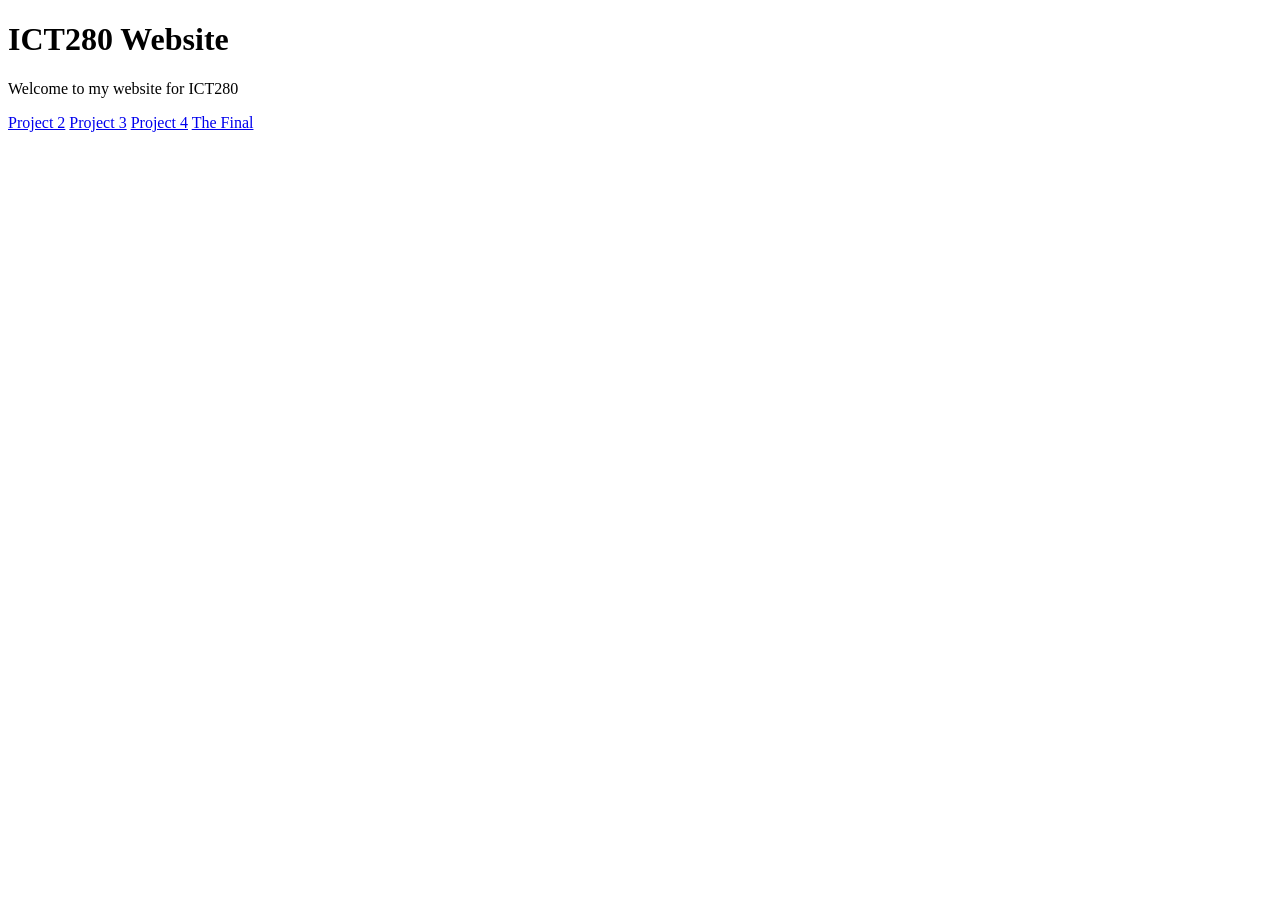
<file: index.html>
<!DOCTYPE html>
<html lang="en">
    <head>
        <meta charset="UTF-8">
        <title>ICT280 Home</title>
    </head>
    <body>
        <h1>ICT280 Website</h1>

        <p> Welcome to my website for ICT280</p>
        
        <a href="html/project2.html">Project 2</a>
        <a href="html/project3.html">Project 3</a>
        <a href="html/project4.html">Project 4</a>
        <a href="final/index.html">The Final</a>
    </body>
</html>
</file>
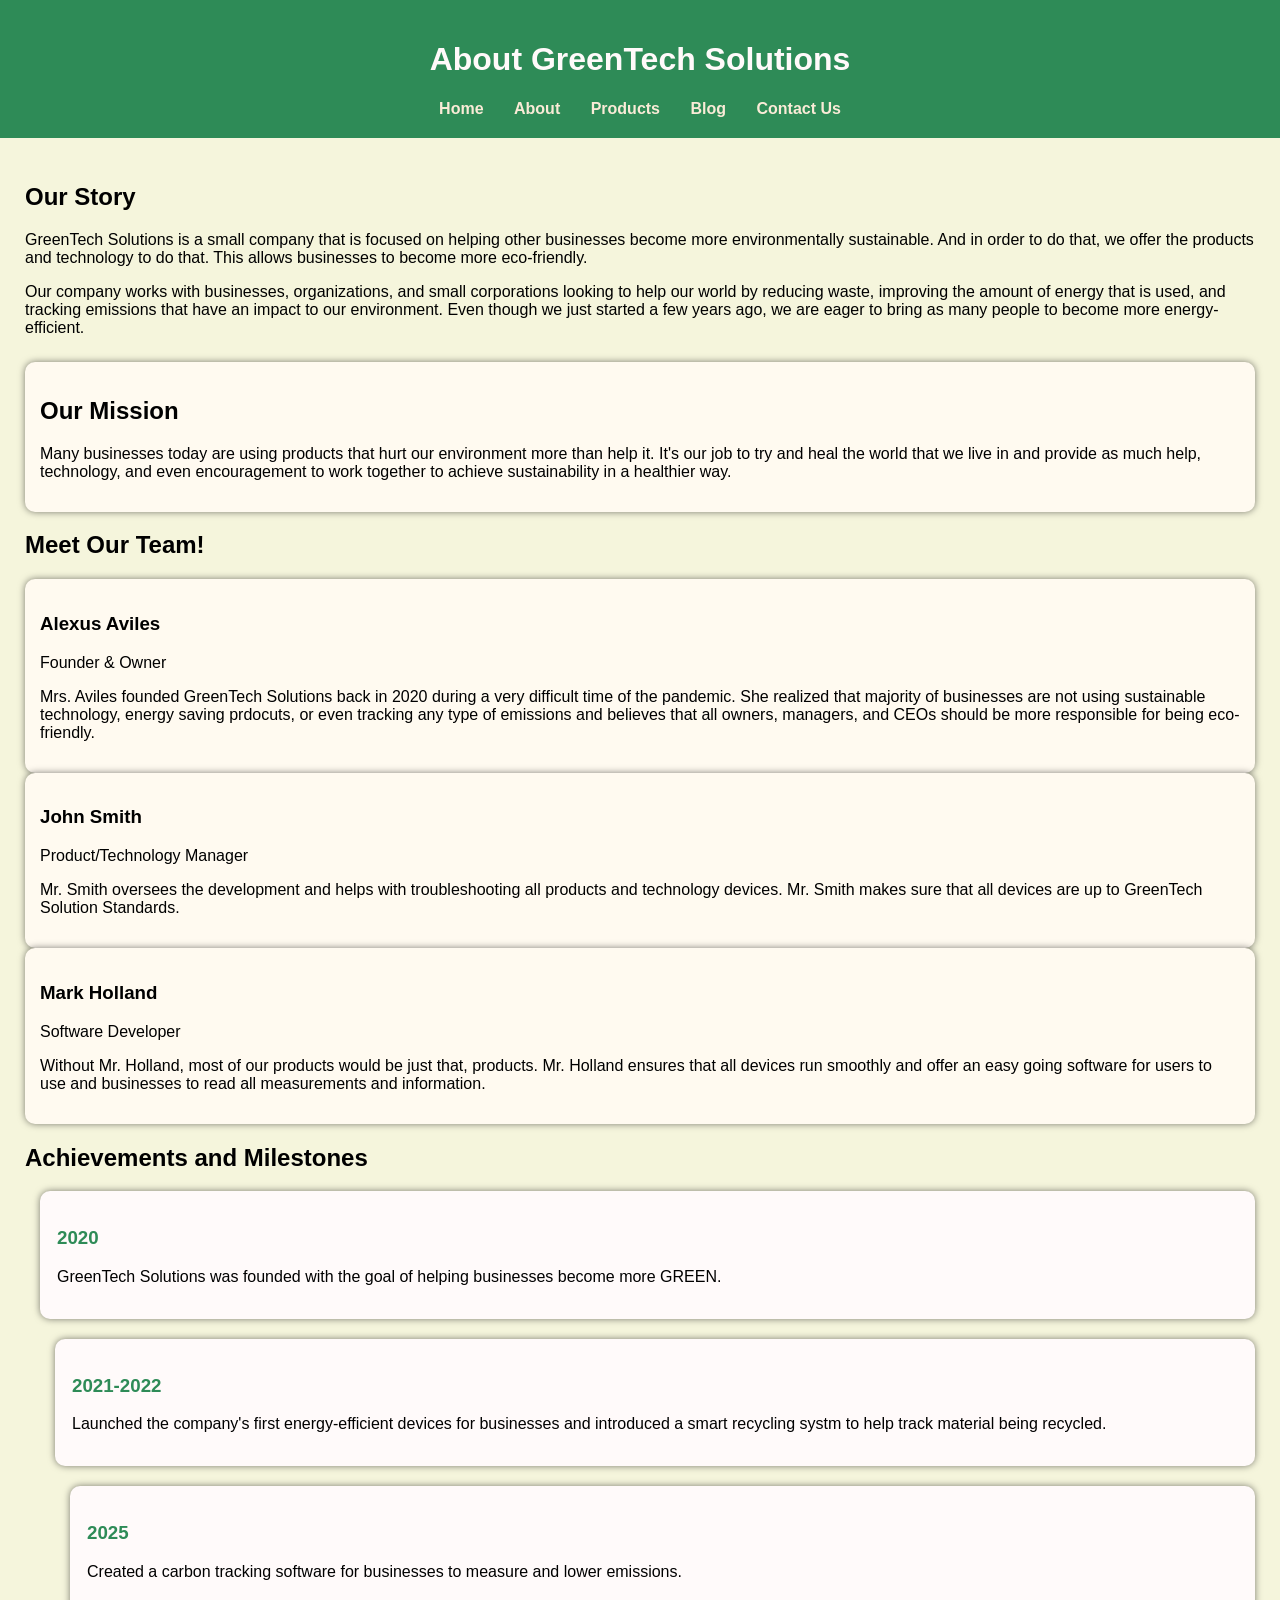
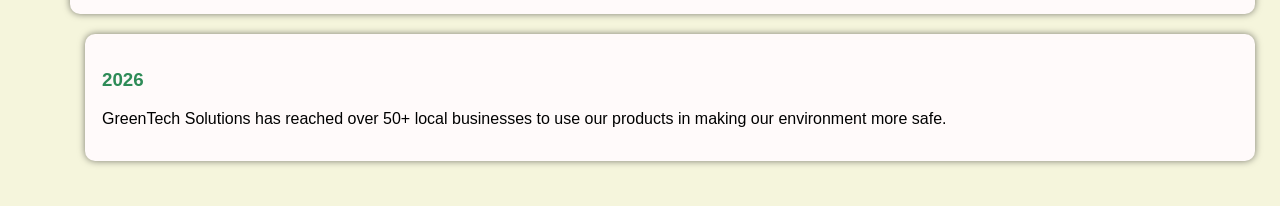
<file: final/about.html>
<!DOCTYPE html>
<html lang="en">
    <head>
        <meta charset="UTF-8">
        <title>GreenTech Solutions | About</title>
        <link rel="stylesheet" href="css/style.css">
    </head>
    <body>

        <header>
            <h1>About GreenTech Solutions</h1>
        
            <nav>
                <a href="index.html">Home</a>
                <a href="about.html">About</a>
                <a href="products.html">Products</a>
                <a href="blog.html">Blog</a>
                <a href="contact.html">Contact Us</a>
            </nav>
        </header>

        <main>
            <section>
                <h2>Our Story</h2>
                <p>
                    GreenTech Solutions is a small company that is focused on helping other businesses
                    become more environmentally sustainable. And in order to do that, we offer the products
                    and technology to do that. This allows businesses to become more eco-friendly.
                </p>

                <p>Our company works with businesses, organizations, and small corporations looking to help our world
                    by reducing waste, improving the amount of energy that is used, and tracking emissions that have an
                    impact to our environment. Even though we just started a few years ago, we are eager to bring as many
                    people to become more energy-efficient.
                </p>
            </section>

            <section class="features">
                <div class="feature-content">
                    <h2>Our Mission</h2>
                    <p>Many businesses today are using products that hurt our environment more than help it.
                        It's our job to try and heal the world that we live in and provide as much help, technology, and even
                        encouragement to work together to achieve sustainability in a healthier way.
                    </p>
                </div>
            </section>
            <section>
                <h2>Meet Our Team!</h2>
                <div class="feature-content">
                    <h3>Alexus Aviles</h3>
                    <p>Founder & Owner</p>
                    <p>Mrs. Aviles founded GreenTech Solutions back in 2020 during a very difficult time of the pandemic. She
                        realized that majority of businesses are not using sustainable technology, energy saving prdocuts, or even 
                        tracking any type of emissions and believes that all owners, managers, and CEOs should be more responsible
                        for being eco-friendly.
                    </p>
                </div>
                <div class="feature-content">
                    <h3>John Smith</h3>
                    <p>Product/Technology Manager</p>
                    <p>Mr. Smith oversees the development and helps with troubleshooting all products and technology devices.
                        Mr. Smith makes sure that all devices are up to GreenTech Solution Standards.
                    </p>
                </div>
                <div class="feature-content">
                    <h3>Mark Holland</h3>
                    <p>Software Developer</p>
                    <p>Without Mr. Holland, most of our products would be just that, products. Mr. Holland ensures that all devices
                        run smoothly and offer an easy going software for users to use and businesses to read all measurements and information.
                    </p>
                </div>
            </section>
            <section>
                <h2>Achievements and Milestones</h2>
                <div class="timeline">
                    <div class="timeline-content">
                    <h3>2020</h3>
                        <p>GreenTech Solutions was founded with the goal of helping businesses become more GREEN.</p>
                </div>
                <div class="timeline">
                    <div class="timeline-content">
                    <h3>2021-2022</h3>
                        <p>Launched the company's first energy-efficient devices for businesses and introduced a smart recycling systm to help track material
                            being recycled.
                        </p>
                </div>
                <div class="timeline">
                    <div class="timeline-content">
                    <h3>2025</h3>
                        <p>Created a carbon tracking software for businesses to measure and lower emissions.</p>
                </div>
                <div class="timeline">
                    <div class="timeline-content">
                    <h3>2026</h3>
                        <p>GreenTech Solutions has reached over 50+ local businesses to use our products in making our
                            environment more safe.</p>
                </div>
            </section>
        </main>
        <script src="javascript/javascript.js"></script>
    </body>
</html>
</file>
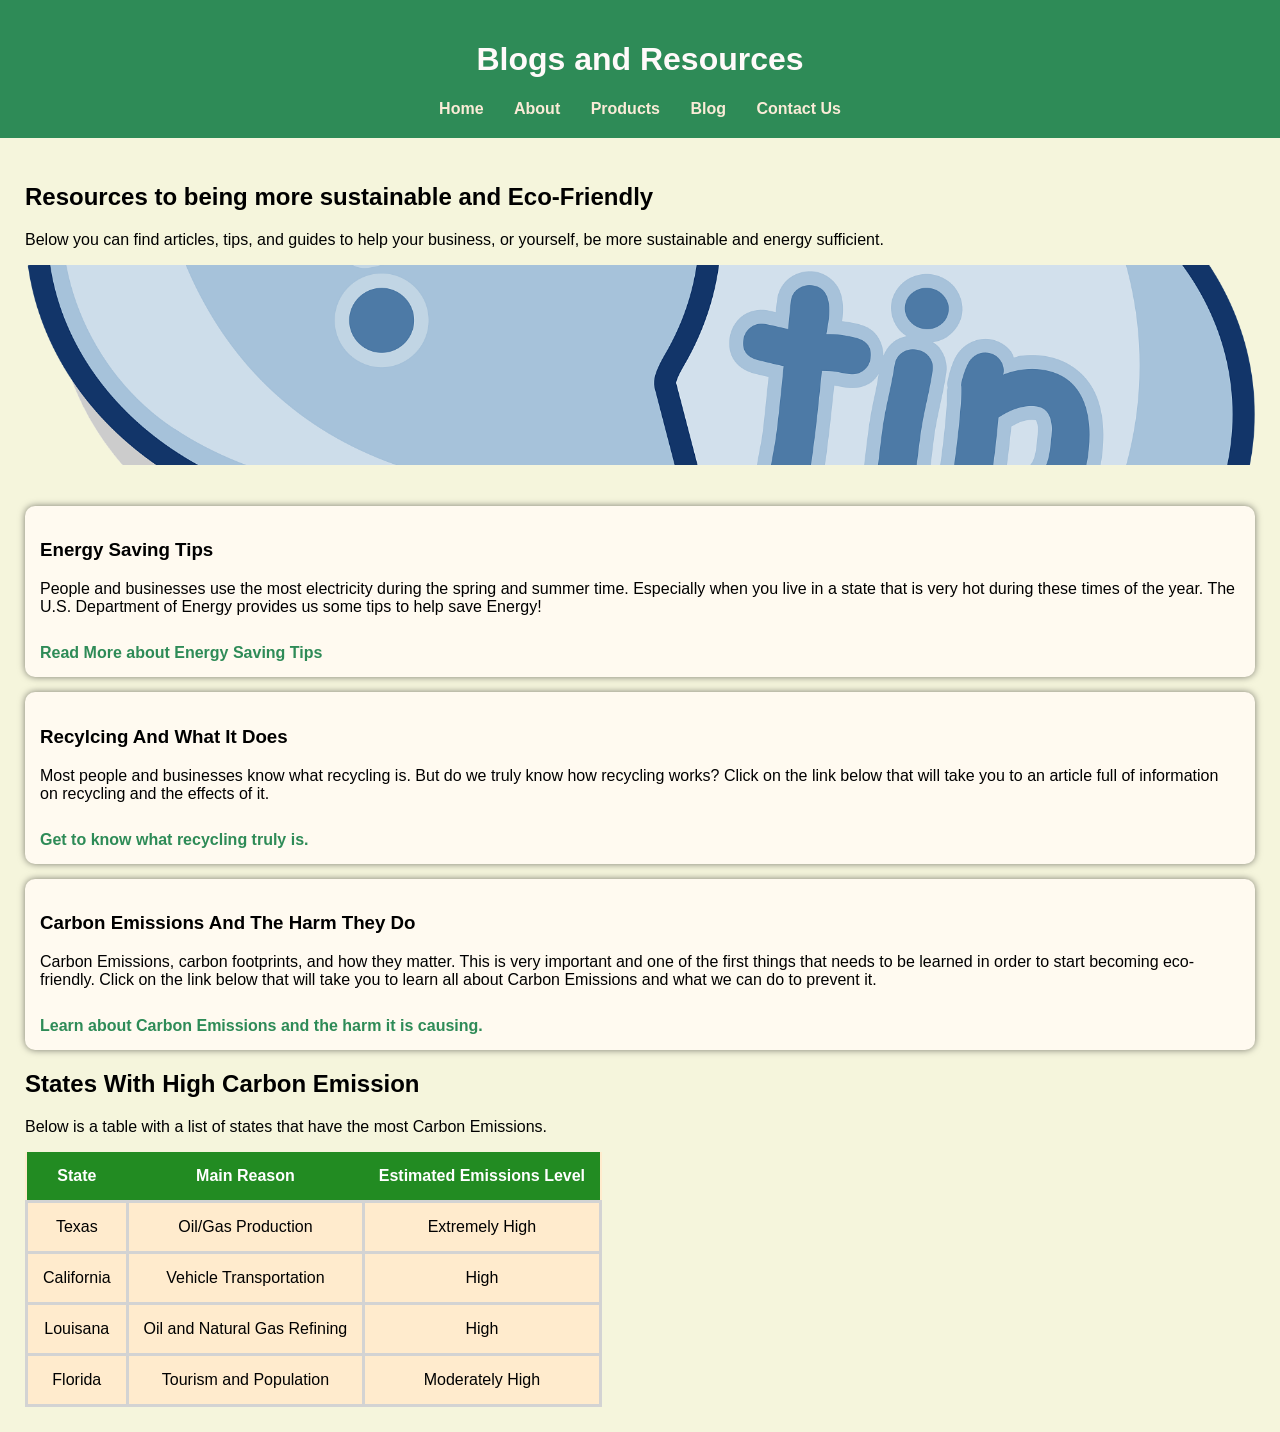
<file: final/blog.html>
<!DOCTYPE html>
<html lang="en">
    <head>
        <meta charset="UTF-8">
        <title>GreenTech Solutions | Blogs and Resources</title>
        <link rel="stylesheet" href="css/style.css">
    </head>
    <body>

        <header>
            <h1>Blogs and Resources</h1>
        
            <nav>
                <a href="index.html">Home</a>
                <a href="about.html">About</a>
                <a href="products.html">Products</a>
                <a href="blog.html">Blog</a>
                <a href="contact.html">Contact Us</a>
            </nav>
        </header>

        <main>
            <section>
                <h2>Resources to being more sustainable and Eco-Friendly</h2>
                <p>Below you can find articles, tips, and guides to help your business, or yourself, be
                    more sustainable and energy sufficient.</p>

                    <img src="images/tips.png" alt="Energy Saving Tips" class="blog-image">
            </section>
            
            <section class="features">
                <div class="feature-content">
                    <h3>Energy Saving Tips</h3>
                    <p>
                        People and businesses use the most electricity during the spring and summer time.
                        Especially when you live in a state that is very hot during these times of the year.
                        The U.S. Department of Energy provides us some tips to help save Energy!
                    </p>
                    <a href="https://www.energy.gov/energysaver/spring-and-summer-energy-saving-tips"
                    class="tip-link">
                Read More about Energy Saving Tips</a>
                </div>

                <div class="feature-content">
                    <h3>Recylcing And What It Does</h3>
                    <p>
                        Most people and businesses know what recycling is. But do we truly know how recycling 
                        works? Click on the link below that will take you to an article full of information on
                        recycling and the effects of it.
                    </p>
                    <a href="https://recyclingpartnership.org/communitiesforrecycling/recycling-how-it-works/"
                    class="tip-link">
                Get to know what recycling truly is.</a>
                </div>

                <div class="feature-content">
                    <h3>Carbon Emissions And The Harm They Do</h3>
                    <p>
                        Carbon Emissions, carbon footprints, and how they matter. This is very important and one
                        of the first things that needs to be learned in order to start becoming eco-friendly. Click
                        on the link below that will take you to learn all about Carbon Emissions and what we can do
                        to prevent it.
                    </p>
                    <a href="https://www.constellation.com/energy-101/energy-innovation/what-are-carbon-emissions.html"
                    class="tip-link">
                Learn about Carbon Emissions and the harm it is causing.</a>
                </div>
            </section>
            <section>
                <h2> States With High Carbon Emission</h2>
                <p>Below is a table with a list of states that have the most Carbon Emissions.</p>

                <table>
                    <tr>
                        <th>State</th>
                        <th>Main Reason</th>
                        <th>Estimated Emissions Level</th>
                    </tr>
                    <tr>
                        <td>Texas</td>
                        <td>Oil/Gas Production</td>
                        <td>Extremely High</td>
                    </tr>
                    <tr>
                        <td>California</td>
                        <td>Vehicle Transportation</td>
                        <td>High</td>
                    </tr>
                    <tr>
                        <td>Louisana</td>
                        <td>Oil and Natural Gas Refining</td>
                        <td>High</td>
                    </tr>
                    <tr>
                        <td>Florida</td>
                        <td>Tourism and Population</td>
                        <td>Moderately High</td>
                    </tr>
                </table>
            </section>
        </main>
        <script src="javascript/javascript.js"></script>
    </body>
</html>
</file>
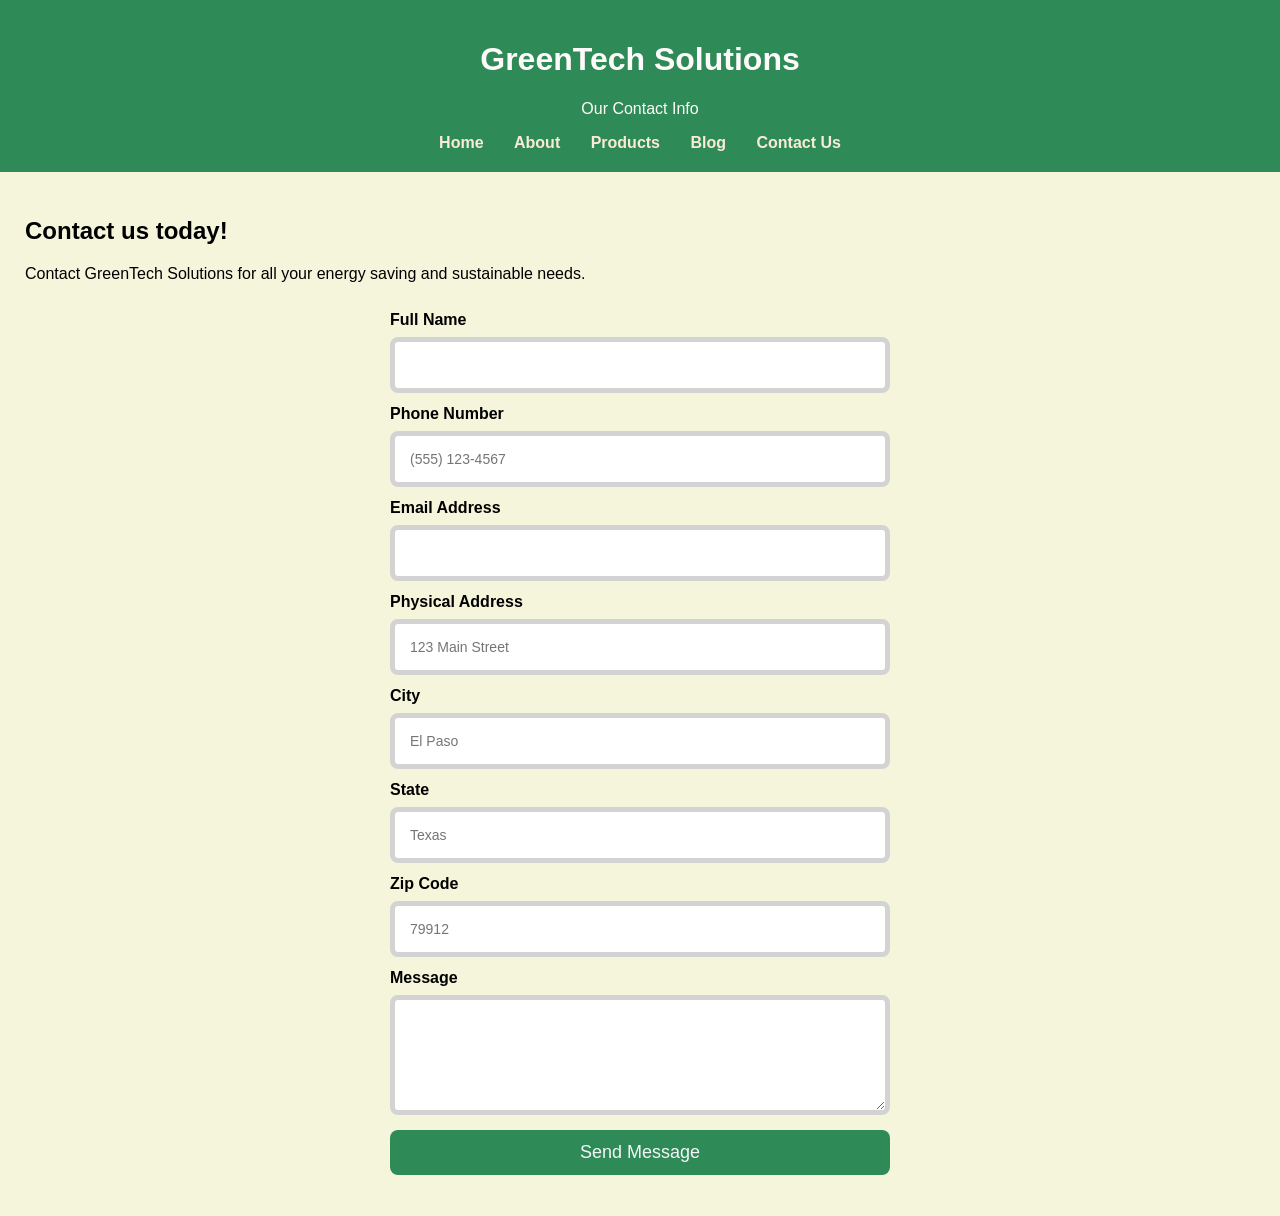
<file: final/contact.html>
<!DOCTYPE html>
<html lang="en">
    <head>
        <meta charset="UTF-8">
        <title>GreenTech Solutions | Contact Us</title>
        <link rel="stylesheet" href="css/style.css">
    </head>
    <body>
        <header>
            <h1>GreenTech Solutions</h1>
            <p>Our Contact Info</p>
            <nav>
                <a href="index.html">Home</a>
                <a href="about.html">About</a>
                <a href="products.html">Products</a>
                <a href="blog.html">Blog</a>
                <a href="contact.html">Contact Us</a>
            </nav>
        </header>

        <main>
            <section>
                <h2>Contact us today!</h2>
                <p>Contact GreenTech Solutions for all your energy saving and sustainable needs.</p>
            </section>

            <section>
                <form id="contactUsForm">
                    <label for="name">Full Name</label>
                    <input
                        type="text"
                        id="fullName"
                        name="name"
                        required>
                    <label for="phone number">Phone Number</label>
                    <input
                        type="tel"
                        id="phoneNumber"
                        name="phone"
                        placeholder="(555) 123-4567"
                        required>
                    <label for="email">Email Address</label>
                    <input
                        type="email"
                        id="emailAddress"
                        name="email"
                        required>
                    <label for="address">Physical Address</label>
                    <input
                        type="text"
                        id="address"
                        name="address"
                        placeholder="123 Main Street"
                        required>
                    <label for="city">City</label>
                    <input
                        type="text"
                        id="city"
                        name="city"
                        placeholder="El Paso"
                        required>
                    <label for="state">State</label>
                    <input
                        type="text"
                        id="state"
                        name="state"
                        placeholder="Texas"
                        required>
                    <label for="zipcode">Zip Code</label>
                    <input
                        type="text"
                        id="zipcode"
                        name="zipcode"
                        placeholder="79912"
                        required>    
                    <label for="message">Message</label>
                    <textarea
                        id="message"
                        name="message"
                        rows="5"
                        required></textarea>
                    <button type="submit">Send Message</button>
                </form>
                <p id="messageForm"></p>
            </section>
        </main>
        <script src="javascript/javascript.js"></script>
    </body>
</html>
</file>
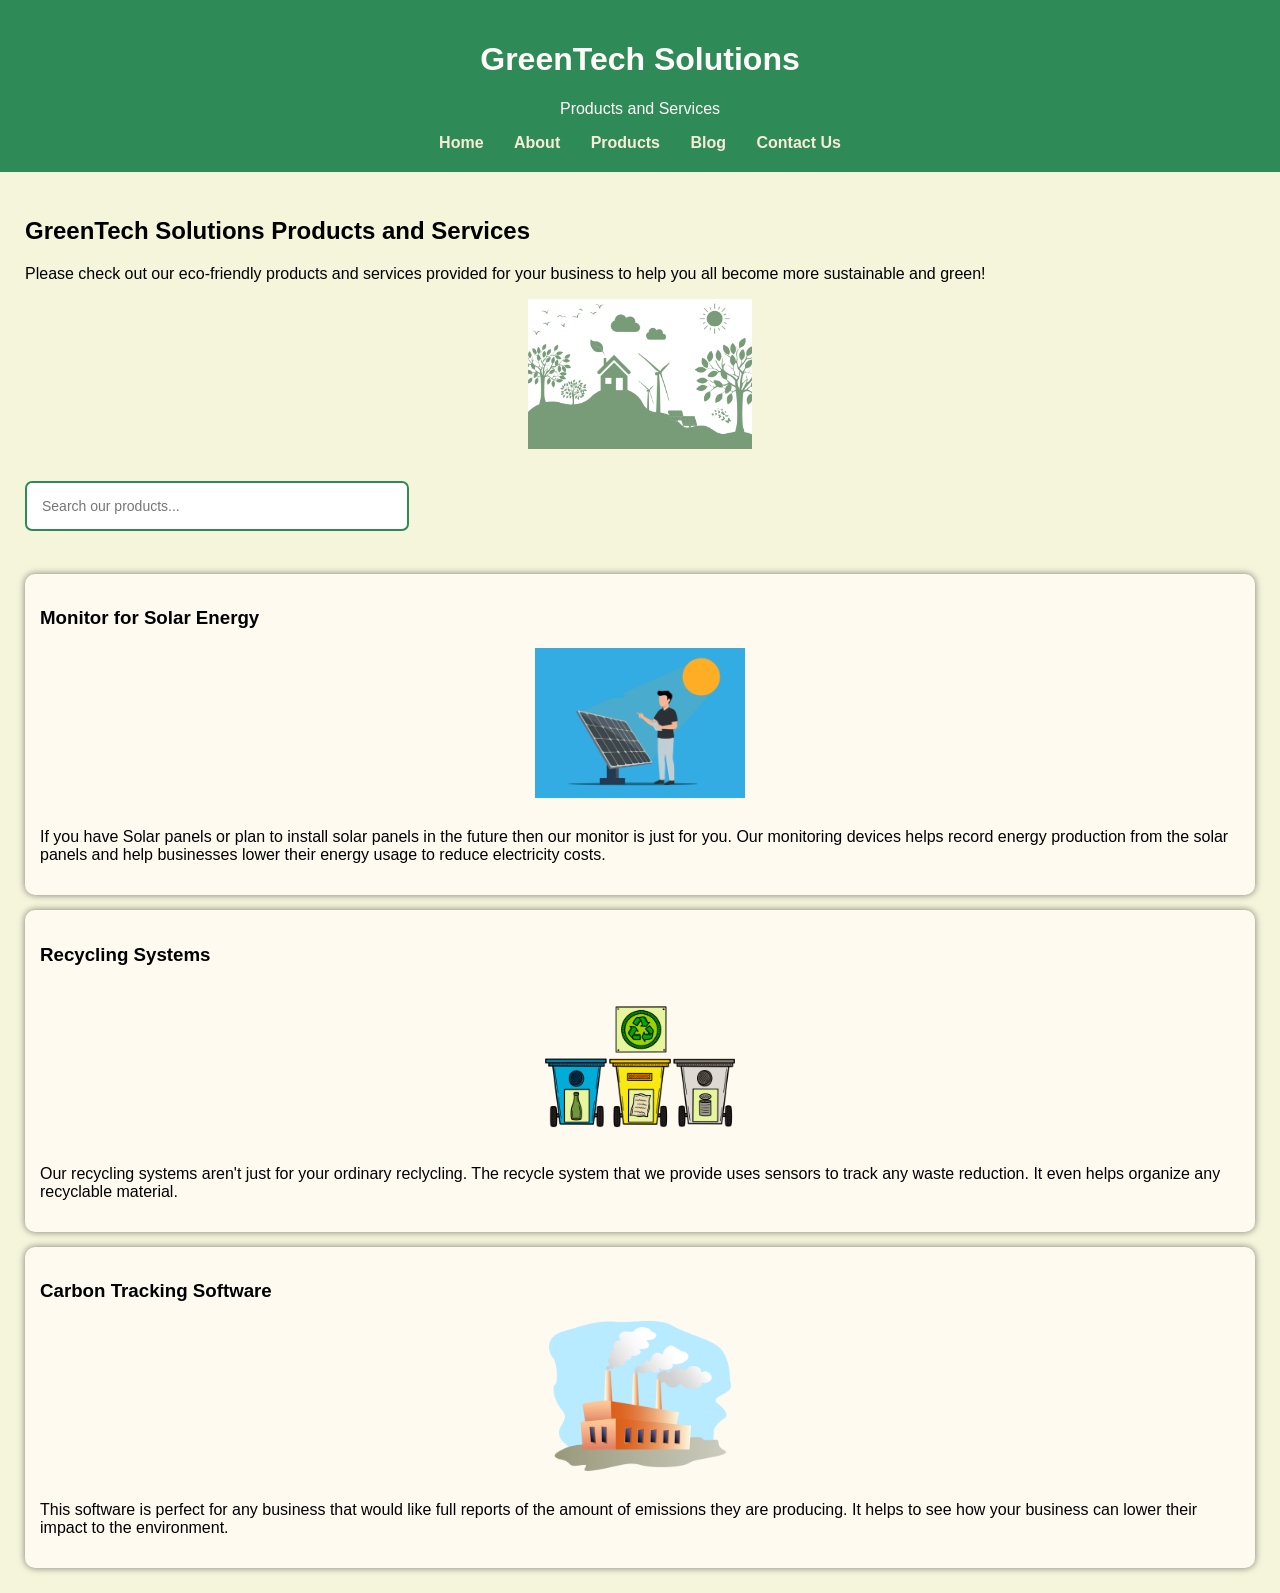
<file: final/products.html>
<!DOCTYPE html>
<html lang="en">
    <head>
        <meta charset="UTF-8">
        <title>GreenTech Solutions | Products/Services</title>
        <link rel="stylesheet" href="css/style.css">
    </head>
    <body>
        <header>
            <h1>GreenTech Solutions</h1>
            <p>Products and Services</p>
            <nav>
                <a href="index.html">Home</a>
                <a href="about.html">About</a>
                <a href="products.html">Products</a>
                <a href="blog.html">Blog</a>
                <a href="contact.html">Contact Us</a>
            </nav>
        </header>

        <main>
            <section>
                <h2>GreenTech Solutions Products and Services</h2>
                <p>Please check out our eco-friendly products and services provided
                    for your business to help you all become more sustainable and green!
                </p>

                <img src="images/Saving Energy.png" alt="Eco Friendly Products" class="solarProduct-image">
                
                <input
                    type="text"
                    id="productSearch"
                    placeholder="Search our products..."
                    aria-label="Search products"
                    >
            </section>

            <section class="features" id="listOfProducts">
                <div class="feature-content">
                    <h3>Monitor for Solar Energy</h3>
                    <img src="images/SolarMonitor.png" alt="Solar Energy Monitor" class="solarProduct-image">
                    <p>If you have Solar panels or plan to install solar panels in the future then
                        our monitor is just for you. Our monitoring devices helps record energy production
                        from the solar panels and help businesses lower their energy usage to reduce electricity costs.
                    </p>
                </div>
                <div class="feature-content">
                    <h3>Recycling Systems</h3>
                    <img src="images/RecyclingSystem.png" alt="System for Recycling" class="solarProduct-image">
                    <p>Our recycling systems aren't just for your ordinary reclycling. The recycle system that we provide
                        uses sensors to track any waste reduction. It even helps organize any recyclable material.
                    </p>
                </div>
                <div class="feature-content">
                    <h3>Carbon Tracking Software</h3>
                    <img src="images/CarbonEmissions.png" alt="Carbon Emissions" class="solarProduct-image">
                    <p>This software is perfect for any business that would like full reports of the amount of emissions
                        they are producing. It helps to see how your business can lower their impact to the environment.
                    </p>
                </div>
            </section>
        </main>
        <script src="javascript/javascript.js"></script>
    </body>
</html>
</file>
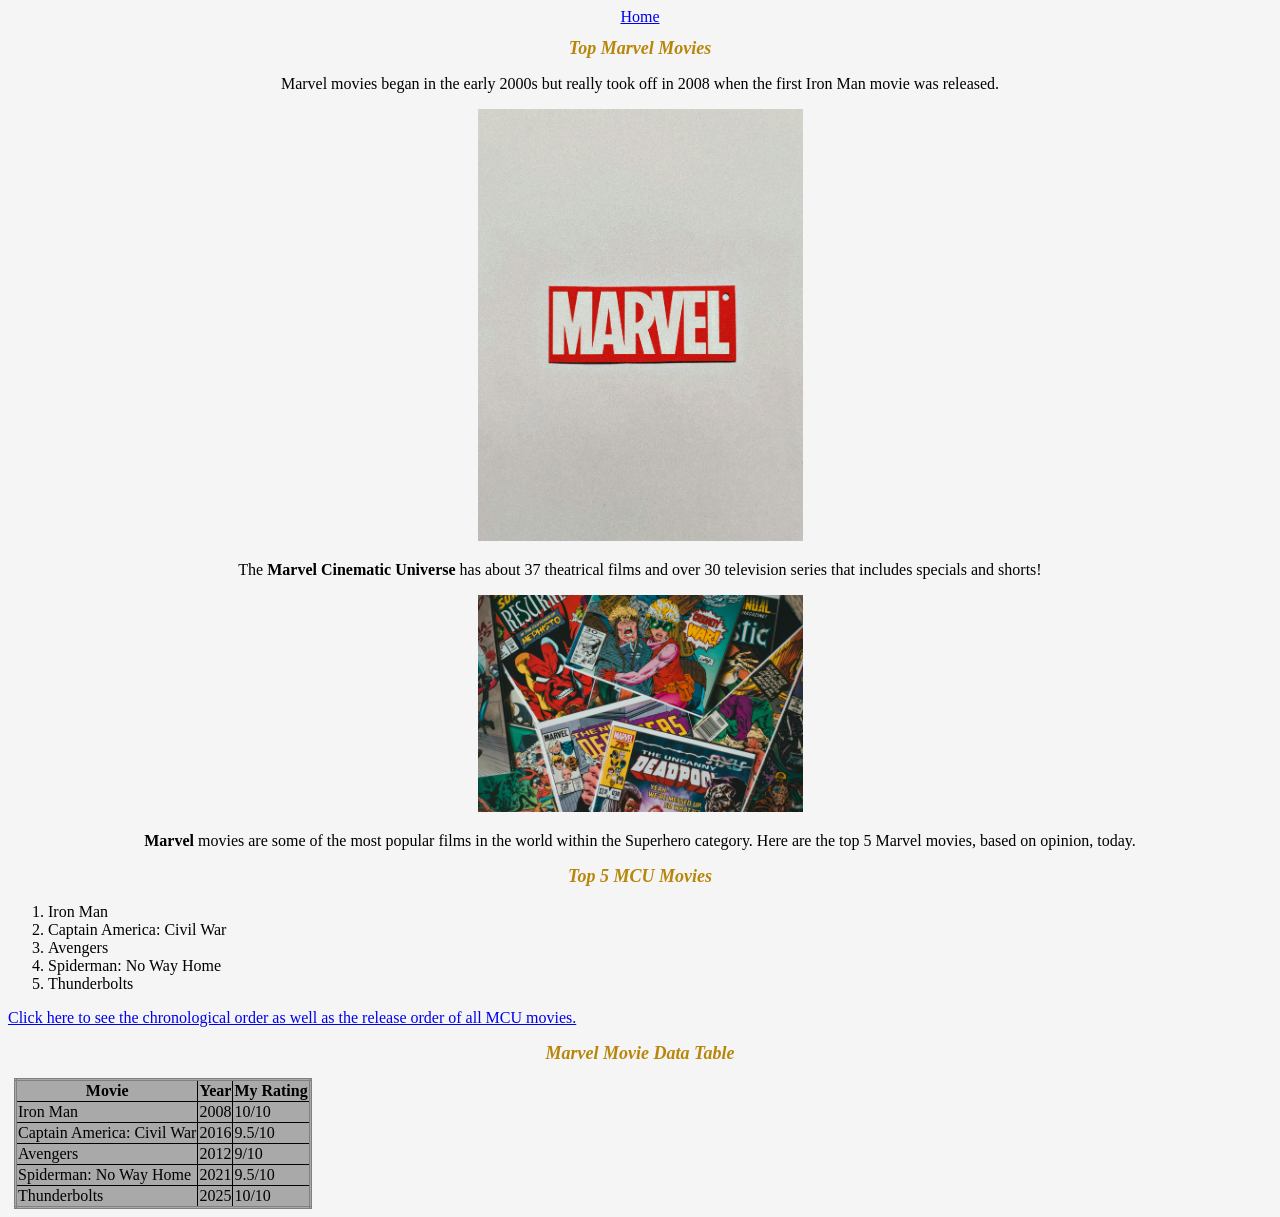
<file: html/project2.html>
<!DOCTYPE html>
<html lang="en">
    <head>
        <title>Marvel Cinematic Universe Ranks</title>
    </head>

    <body style="background-color: whitesmoke;">

    <nav style="text-align: center;">
        <a href="../index.html">Home</a>
    </nav>

        <h1 style="text-align: center; font-size: large; font-style: oblique; color: darkgoldenrod;">
            Top Marvel Movies
            </h1>
        
        <p style="text-align: center; font-size: medium;">
            Marvel movies began in the early 2000s 
            but really took off in 2008 when the first 
            Iron Man movie was released.
        </p>
        
        <p style="text-align: center;">
        <img src="../images/marvel.jpg" alt="Marvel Logo" width="325">
         </p>
        
        <p style="text-align: center; font-size: medium;">
            The <strong>Marvel Cinematic Universe</strong> has about 37 theatrical 
            films and over 30 television series that includes specials and shorts!
        </p>
        
        <p style="text-align: center;">
        <img src="../images/ComicBooks.jpg" alt="Comic Books" width="325">
        </p>
        
        <p style="text-align: center; font-size: medium;">
            <strong>Marvel</strong> movies are some of the most popular films in the world within the Superhero category.
            Here are the top 5 Marvel movies, based on opinion, today.
        </p>

        <h2 style="text-align: center; font-size: large; color: darkgoldenrod; font-style: oblique;">
            Top 5 MCU Movies
        </h2>
        <ol style="font-size: medium;">
            <li>Iron Man</li>
            <li>Captain America: Civil War</li>
            <li>Avengers</li>
            <li>Spiderman: No Way Home</li>
            <li>Thunderbolts</li>
        </ol>
        <p>
            <a href="https://www.space.com/marvel-movies-in-order">Click here to see the chronological order as well as the release order of all MCU movies.</a>
        </p>

        <h2 style="text-align: center; font-size: large; font-style: oblique; color: darkgoldenrod;">
            Marvel Movie Data Table</h2>

        <table style="border-collapse: collapse; align-items: center; margin: 6px; background-color: darkgray; padding: 3px; border-style: double;">
            <tr>
                <th style="border: 1px solid black;">Movie</th>
                <th style="border: 1px solid black;">Year</th>
                <th style="border: 1px solid black;">My Rating</th>
            </tr>
            <tr>
                <td style="border: 1px solid black;">Iron Man</td>
                <td style="border: 1px solid black;">2008</td>
                <td style="border: 1px solid black;">10/10</td>
            </tr>
            <tr>
                <td style="border: 1px solid black;">Captain America: Civil War</td>
                <td style="border: 1px solid black;">2016</td>
                <td style="border: 1px solid black;">9.5/10</td>
            </tr>
            <tr>
                <td style="border: 1px solid black;">Avengers</td>
                <td style="border: 1px solid black;">2012</td>
                <td style="border: 1px  solid black;">9/10</td>
            </tr>
            <tr>
                <td style="border: 1px solid black;">Spiderman: No Way Home</td>
                <td style="border: 1px solid black;">2021</td>
                <td style="border: 1px solid black;">9.5/10</td>
            </tr>
            <tr>
                <td style="border: 1px solid black;">Thunderbolts</td>
                <td style="border: 1px solid black;">2025</td>
                <td style="border: 1px solid black;">10/10</td>
            </tr>
        </table>
        </body>
 </html>
</file>
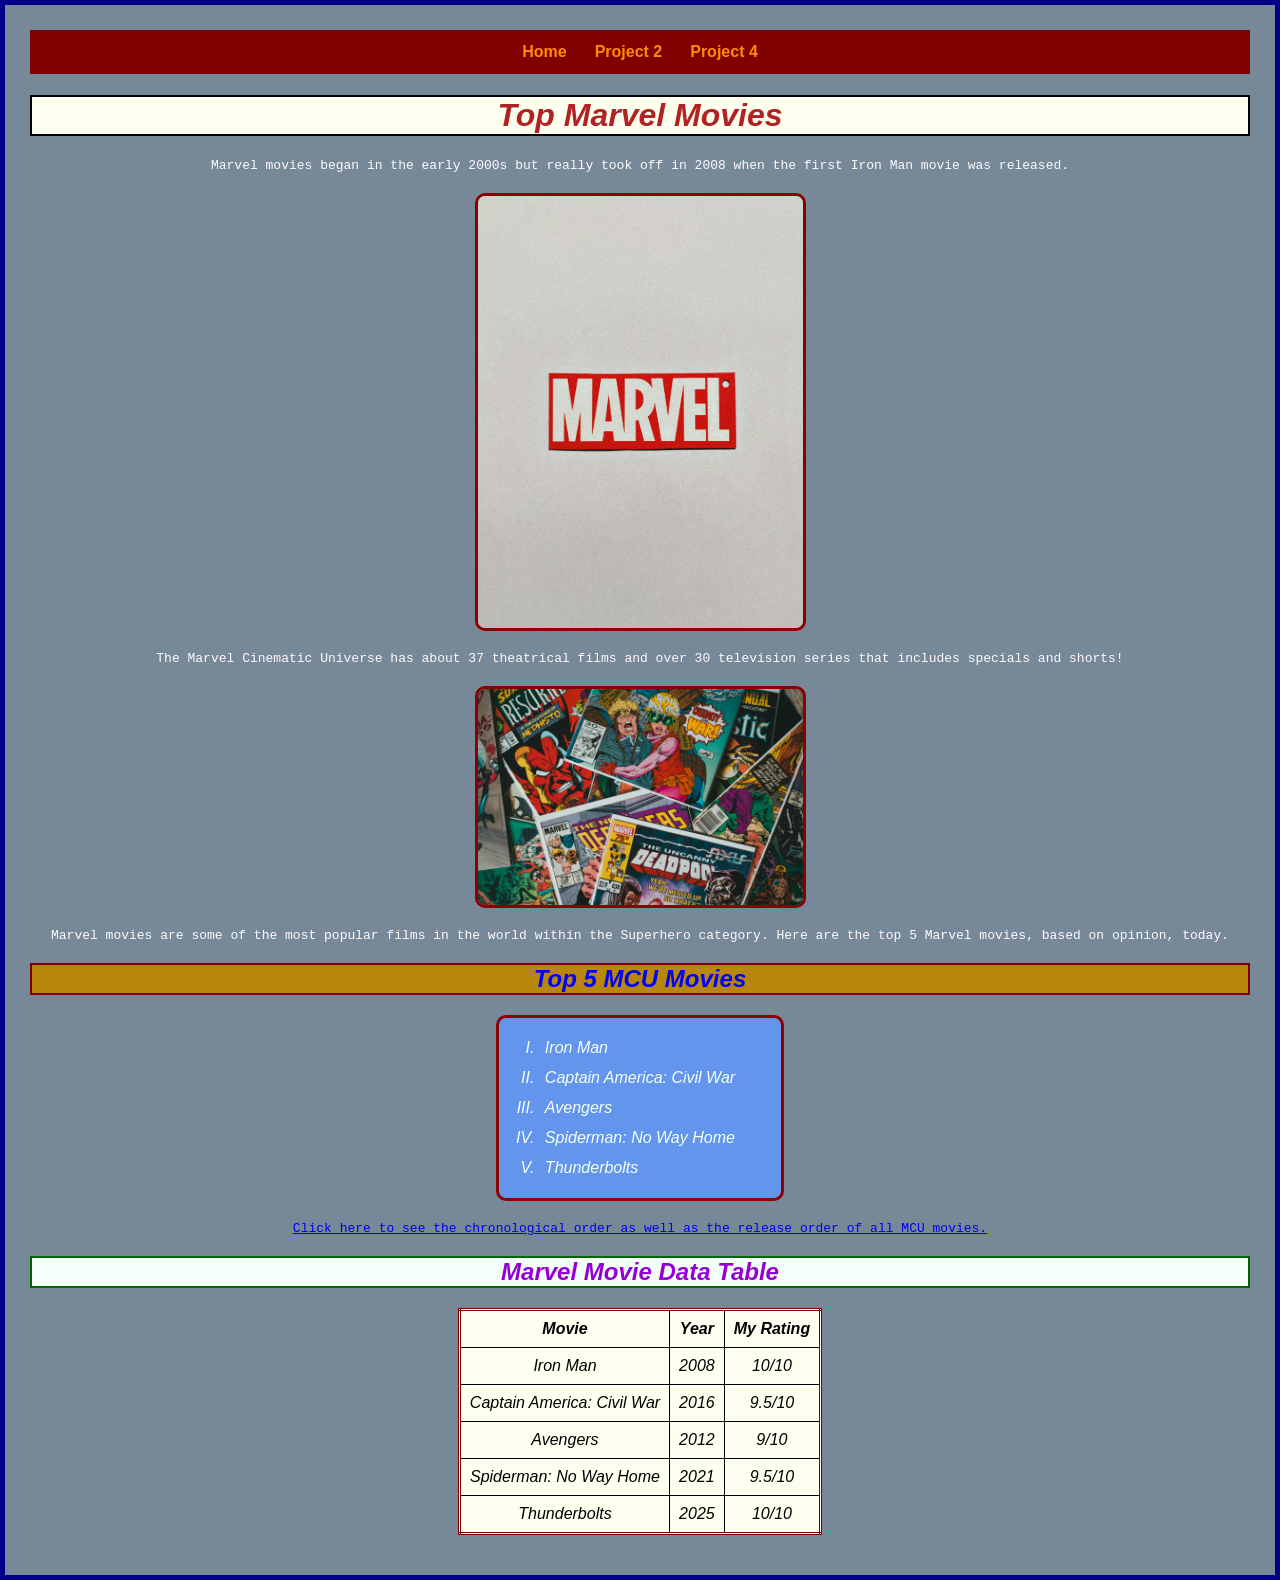
<file: html/project3.html>
<!DOCTYPE html>
<html lang="en">
    <head>
        <title>Marvel Cinematic Universe Ranks</title>
        <link rel="stylesheet" href="../css/styles.css">
    </head>

    <body>

    <nav>
        <a href="../index.html">Home</a>
        <a href="../html/project2.html">Project 2</a>
        <a href="../html/project4.html">Project 4</a>
    </nav>

        <h1>
            Top Marvel Movies
            </h1>
        
        <p>
            Marvel movies began in the early 2000s 
            but really took off in 2008 when the first 
            Iron Man movie was released.
        </p>
        
        <p>
            <img src="../images/marvel.jpg" alt="Marvel Logo" width="325">
         </p>
        
        <p>
            The Marvel Cinematic Universe has about 37 theatrical 
            films and over 30 television series that includes specials and shorts!
        </p>
        
        <p>
        <img src="../images/ComicBooks.jpg" alt="Comic Books" width="325">
        </p>
        
        <p>
            Marvel movies are some of the most popular films in the world within the Superhero category.
            Here are the top 5 Marvel movies, based on opinion, today.
        </p>

        <h2 class="top-movies">
            Top 5 MCU Movies
        </h2>
        <ol>
            <li>Iron Man</li>
            <li>Captain America: Civil War</li>
            <li>Avengers</li>
            <li>Spiderman: No Way Home</li>
            <li>Thunderbolts</li>
        </ol>
        <p>
            <a href="https://www.space.com/marvel-movies-in-order">Click here to see the chronological order as well as the release order of all MCU movies.</a>
        </p>

        <h2 class="movie-table">
            Marvel Movie Data Table</h2>

        <table>
            <tr>
                <th>Movie</th>
                <th>Year</th>
                <th>My Rating</th>
            </tr>
            <tr>
                <td>Iron Man</td>
                <td>2008</td>
                <td>10/10</td>
            </tr>
            <tr>
                <td>Captain America: Civil War</td>
                <td>2016</td>
                <td>9.5/10</td>
            </tr>
            <tr>
                <td>Avengers</td>
                <td>2012</td>
                <td>9/10</td>
            </tr>
            <tr>
                <td>Spiderman: No Way Home</td>
                <td>2021</td>
                <td>9.5/10</td>
            </tr>
            <tr>
                <td>Thunderbolts</td>
                <td>2025</td>
                <td>10/10</td>
            </tr>
        </table>
        </body>
 </html>
</file>
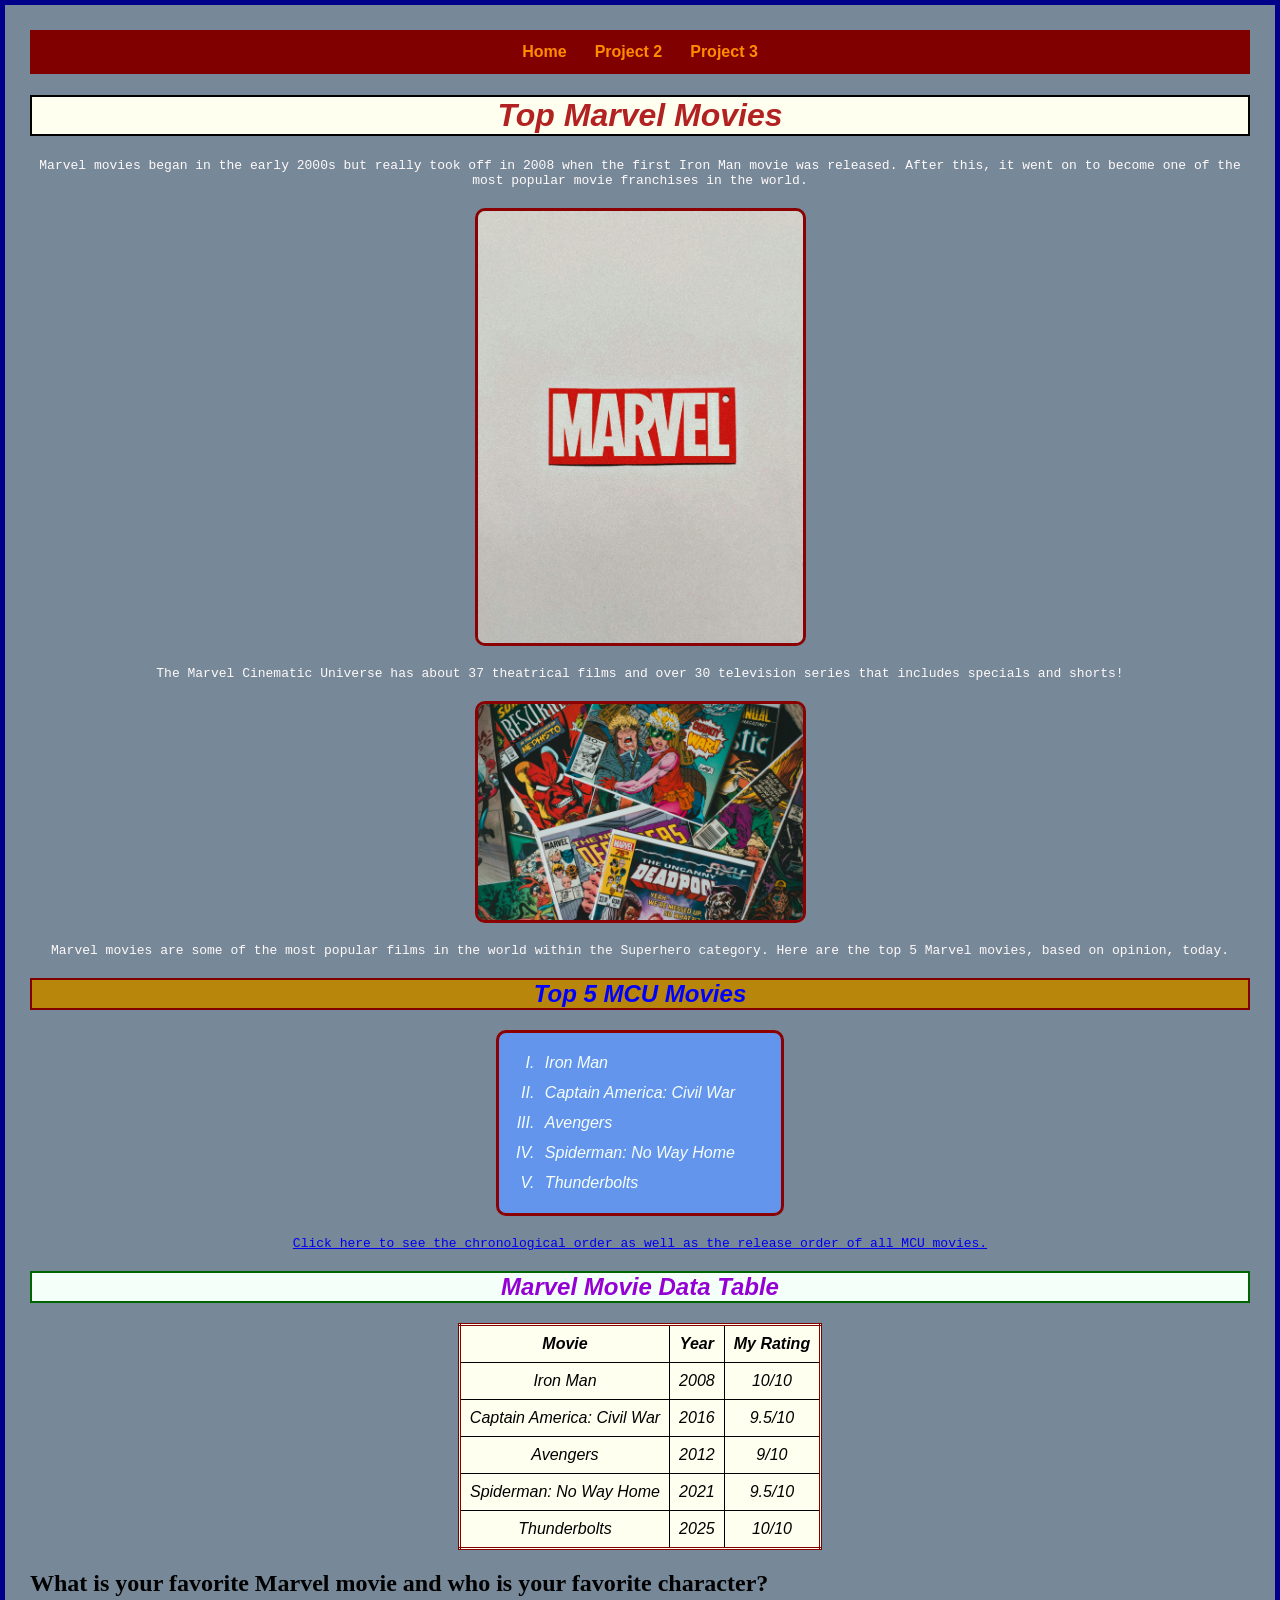
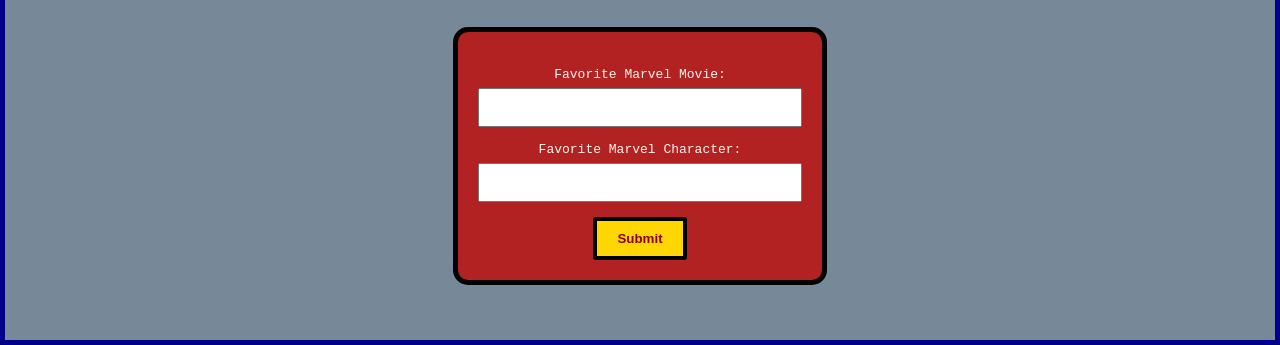
<file: html/project4.html>
<!DOCTYPE html>
<html lang="en">
    <head>
        <title>Marvel Cinematic Universe Ranks</title>
        <link rel="stylesheet" href="../css/styles.css">
    </head>

    <body>

    <nav>
        <a href="../index.html">Home</a>
        <a href="../html/project2.html">Project 2</a>
        <a href="../html/project3.html">Project 3</a>
    </nav>

        <h1>
            Top Marvel Movies
            </h1>
        
        <p>
            Marvel movies began in the early 2000s 
            but really took off in 2008 when the first 
            Iron Man movie was released. After this, it went on to become one of the most popular movie franchises in the world.
        </p>
        
        <p>
            <img src="../images/marvel.jpg" alt="Marvel Logo" width="325">
         </p>
        
        <p>
            The Marvel Cinematic Universe has about 37 theatrical 
            films and over 30 television series that includes specials and shorts!
        </p>
        
        <p>
        <img src="../images/ComicBooks.jpg" alt="Comic Books" width="325">
        </p>
        
        <p>
            Marvel movies are some of the most popular films in the world within the Superhero category.
            Here are the top 5 Marvel movies, based on opinion, today.
        </p>

        <h2 class="top-movies">
            Top 5 MCU Movies
        </h2>
        <ol>
            <li>Iron Man</li>
            <li>Captain America: Civil War</li>
            <li>Avengers</li>
            <li>Spiderman: No Way Home</li>
            <li>Thunderbolts</li>
        </ol>
        <p>
            <a href="https://www.space.com/marvel-movies-in-order">Click here to see the chronological order as well as the release order of all MCU movies.</a>
        </p>

        <h2 class="movie-table">
            Marvel Movie Data Table</h2>

        <table>
            <tr>
                <th>Movie</th>
                <th>Year</th>
                <th>My Rating</th>
            </tr>
            <tr>
                <td>Iron Man</td>
                <td>2008</td>
                <td>10/10</td>
            </tr>
            <tr>
                <td>Captain America: Civil War</td>
                <td>2016</td>
                <td>9.5/10</td>
            </tr>
            <tr>
                <td>Avengers</td>
                <td>2012</td>
                <td>9/10</td>
            </tr>
            <tr>
                <td>Spiderman: No Way Home</td>
                <td>2021</td>
                <td>9.5/10</td>
            </tr>
            <tr>
                <td>Thunderbolts</td>
                <td>2025</td>
                <td>10/10</td>
            </tr>
        </table>
        
        <h2>What is your favorite Marvel movie and who is your favorite character?</h2>

        <form id="marvelForm">
            <label for="movie">Favorite Marvel Movie:</label>
            <input type="text" name="movie" id="movie" required>

            <label for="character">Favorite Marvel Character:</label>
            <input type="text" name="character" id="character" required>
            <button type="submit">Submit</button>
        </form>
        <p id="message"></p>

        <script src="../javascript/script.js"></script>
        </body>
 </html>
</file>
<file: final/css/style.css>
body {
    margin:auto;
    font-family:Arial, Helvetica, sans-serif;
    background-color:beige;
    color:black;
}
header {
    background-color:seagreen;
    color:snow;
    text-align:center;
    padding: 20px;
}
nav {
    margin-top: 13px;
}
nav a {
    color:antiquewhite;
    text-decoration: none;
    margin:0 13px;
    font-weight: bold;
}
nav a:hover {
    color:springgreen;
}
main {
    padding: 25px;
}
.main-info {
    display:flex;
    align-items: center;
    justify-content: space-between;
    gap: 20px;
    flex-wrap: wrap;
    margin-bottom: 30px;
}
.main-info img {
    width: 350px;
    max-width:fit-content;
    border-radius: 8px;
}
.button {
    display:inline-block;
    background-color: seagreen;
    color:floralwhite;
    padding: 15px 20px;
    margin-top: 10px;
    border-radius: 8px;
}
.button:hover {
    background-color: green;
}
.features {
    display:flex;
    gap: 15px;
    flex-wrap: wrap;
    margin-top: 25px;
}
.feature-content {
    background-color: floralwhite;
    padding: 15px;
    flex: auto;
    border-radius: 10px;
    box-shadow: 0 0 7px rgba(0, 0, 0, 0.5);
    transition:ease-in;
}
.feature-content:hover {
    transform:scale(1.05);
}
@media (max-width: 600px) {
    .main-content {
        flex-direction: column;
        text-align: justify;
    }
    nav a {
        display: block;
        margin: 8px 0;
    }
}
.timeline {
    margin-top: 15px;
    border-left: 4px seagreen;
    padding-left: 15px;
}
.timeline-content {
    background-color: snow;
    margin-bottom: 20px;
    padding: 17px;
    border-radius: 10px;
    box-shadow: 0 0 7px rgba(0,0,0,0.5);
}
.timeline-content h3 {
    color: seagreen;
}
#productSearch {
    width:100%;
    max-width:350px;
    padding: 15px;
    margin: 18px 0;
    border: 2px solid seagreen;
    border-radius: 7px;
    font-size:14px;
}
.solarProduct-image {
    width: 100%;
    height: 150px;
    object-fit: scale-down;
    border-radius: 5px;
    margin-bottom:10px;
}
.product {
    transition: transform 0.5s;
}
.product:hover {
    transform: scale (1.05);
}
.blog-image {
    width:100%;
    height:200px;
    object-fit: cover;
    border-radius: 5px;
    margin-bottom: 12px;
}
.tip-link {
    display:inline-block;
    margin-top: 12px;
    color: seagreen;
    font-weight: bold;
    text-decoration: none;
}
.tip-link:hover {
    color: darkgreen;
    text-decoration: underline;
    cursor:pointer;
}
table {
    width: auto;
    border-collapse: collapse;
    margin-top: 15px;
    background-color: blanchedalmond;
}
th {
    background-color:forestgreen;
    color: white;
    padding: 15px;
}
td {
    border: 3px solid lightgray;
    padding: 15px;
    text-align: center;
}

form {
    max-width: 500px;
    margin: 15px auto;
    display: flex;
    flex-direction: column;
}
label {
    margin-top: 12px;
    font-weight:bold;
}
input,
textarea {
    padding: 15px;
    margin-top: 8px;
    border: 5px solid lightgray;
    border-radius: 8px;
    font-size:14px;
}
button {
    margin-top: 15px;
    padding: 12px;
    background-color: seagreen;
    color: whitesmoke;
    border: none;
    border-radius: 8px;
    font-size: 18px;
    cursor: pointer;
}
button:hover {
    background-color: khaki;
}
#formMessage {
    text-align: center;
    font-weight: bold;
    margin-top: 15px;
}
</file>
<file: css/styles.css>
body {
    background-color: lightslategray;
    color: black;
    border: 5px solid darkblue;
    margin: 0;
    padding: 25px;
}

h1 {
    color:firebrick;
    border: 2px solid black;
    background-color:ivory;
    font-family:Impact, Haettenschweiler, 'Arial Narrow Bold', sans-serif;
    font-style:oblique;
    text-align: center;
}

nav {
    background-color:maroon;
    color: black;
    padding: 13px;
    text-align:center;
}
nav a {
    color:darkorange;
    text-decoration: none;
    margin: 0 12px;
    font-family:'Franklin Gothic Medium', 'Arial Narrow', Arial, sans-serif;
    font-weight:bold;
}
nav a:hover {
    color:yellow;
    background-color: purple;
}

.top-movies {
    color:blue;
    border: 2px solid maroon;
    background-color: darkgoldenrod;
    font-family:'Franklin Gothic Medium', 'Arial Narrow', Arial, sans-serif;
    font-style: oblique;
    text-align: center;
}

 .movie-table { 
    color:darkviolet;
    border: 2px solid darkgreen;
    background-color: mintcream;
    font-family: sans-serif;
    font-style: oblique;
    text-align: center;
 }

p {
    color:snow;
    font-family: monospace;
    font-size: medium;
    text-align: center;
} 
img {
    display: block;
    margin: 20px auto;
    border: 3px solid darkred;
    border-radius: 10px;
}

ol {
    font-size: medium;
    width: fit-content;
    margin: 20px auto;
    padding: 15px 40px;
    background-color: cornflowerblue;
    border: 3px solid darkred;
    border-radius: 10px;
    list-style-type: upper-roman;
}

li {
    padding: 6px;
    color:mintcream;
    font-family: 'Segoe UI', Tahoma, Geneva, Verdana, sans-serif;
    font-style: italic;
}
li:hover {
    background-color: gold;
}

table {
    border-collapse: collapse;
    margin: 15px auto;
    background-color:ivory;
    padding: 3px;
    border: double 3px maroon;
    font-family:'Segoe UI', Tahoma, Geneva, Verdana, sans-serif;
    font-style:italic;
}

th, td {
    border: 1px solid black;
    padding: 9px;
    text-align: center;
    text-decoration: midnightblue;
    font-family:'Segoe UI', Tahoma, Geneva, Verdana, sans-serif;
    font-style:italic;
}
a:hover {
    color:darkred;
    background-color: limegreen;
}

form {
    color: seashell;
    text-align: center;
    font-family:monospace;
    margin: 30px auto;
    padding: 20px;
    width: fit-content;
    background-color: firebrick;
    border: 5px solid black;
    border-radius: 15px;
}

label {
    display: block;
    margin-top: 15px;
}

input {
    display:block;
    padding: 10px;
    margin: 6px auto 15px auto;
    width: 300px;
}

button {
    padding: 10px 20px;
    background-color:gold;
    color:darkred;
    border: 4px solid black;
    border-radius: 3px;
    font-weight: bold;
    cursor:grab;
}

button:hover {
    background-color: darkgoldenrod;
    color: darkred;
}

#message {
    color: goldenrod;
    font-size: large;
    font-weight:normal;
    margin-top: 12px;
}

@media (max-width: 600px) {
    body {
        padding: 10px;
    }
    nav a {
        display: block;
        margin: 10px 0;
    }
    img {
        width: 100%;
        height: auto;
    }
    table {
        width: 100%;
        font-size:smaller;
    }
    form {
        width: 85%;
    }
    input, button {
        width: 85%;
    }
}
</file>
